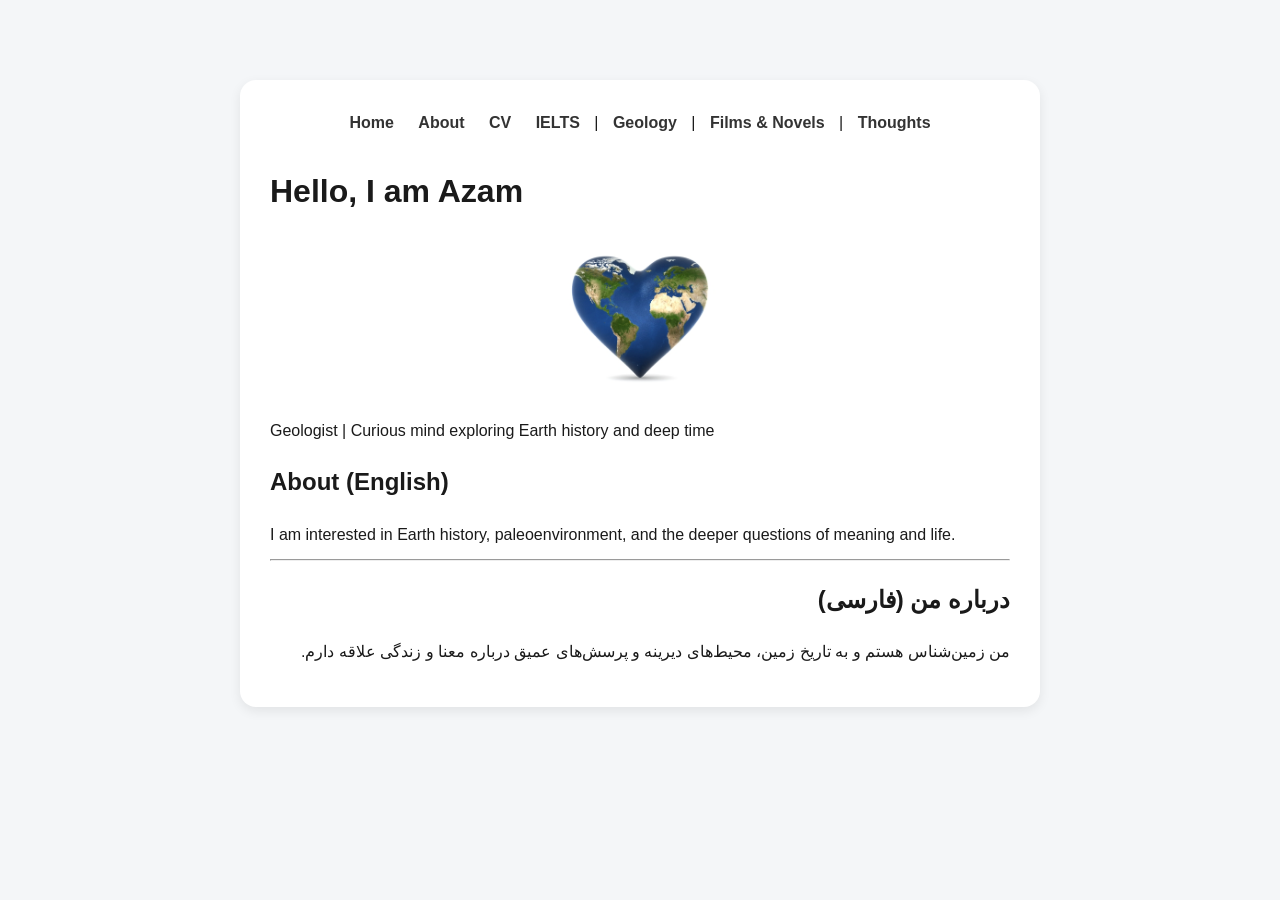
<file: index.html>
<!DOCTYPE html>
<html>
<head>
  <link rel="stylesheet" href="style.css">
  <title>Azam Gholamifard</title>
</head>
</div>
<body>
<div class="container">
<div class="menu">
  <a href="#home">Home</a>
  <a href="#about">About</a>
  <a href="#cv">CV</a>
  <a href="#">IELTS</a> |
  <a href="#">Geology</a> |
  <a href="#">Films & Novels</a> |
  <a href="#">Thoughts</a>
</div>

<h1 id="home">Hello, I am Azam</h1>

<img src="world-heart.jpg" alt="Azam" class="profile-pic">

<p>Geologist | Curious mind exploring Earth history and deep time</p>

<h2 id="about">About (English)</h2>

<p>
I am interested in Earth history, paleoenvironment, and the deeper questions of meaning and life.
</p>

<hr>

<h2 id="about-fa" dir="rtl">درباره من (فارسی)</h2>

<p dir="rtl">
من زمین‌شناس هستم و به تاریخ زمین، محیط‌های دیرینه و پرسش‌های عمیق درباره معنا و زندگی علاقه دارم.
</p>

</body>
</html>
</file>
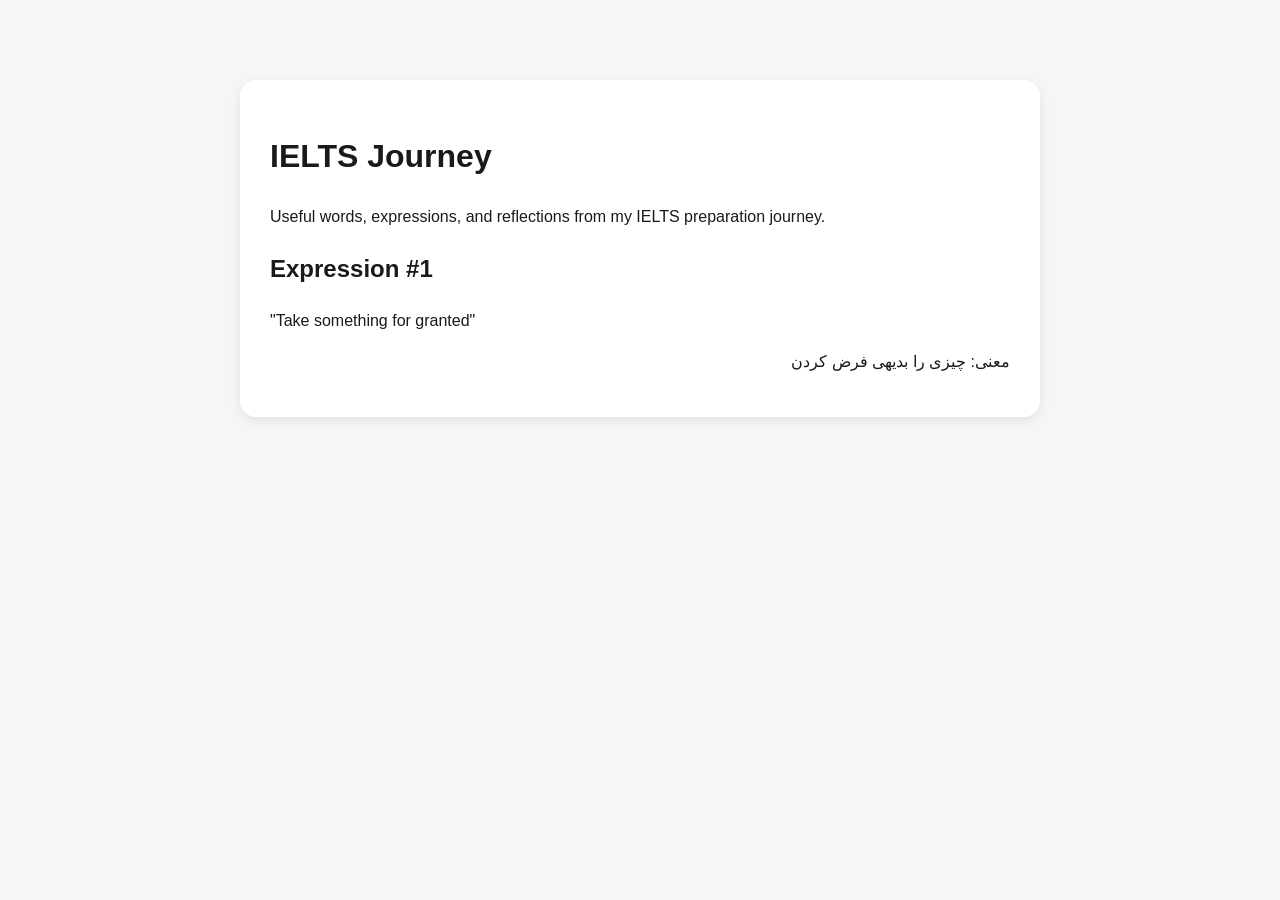
<file: ielts.html>
<!DOCTYPE html>
<html>

<head>
  <link rel="stylesheet" href="style.css">
  <title>IELTS Journey</title>
</head>

<body>

<div class="container">

<h1>IELTS Journey</h1>

<p>
Useful words, expressions, and reflections from my IELTS preparation journey.
</p>

<h2>Expression #1</h2>

<p>
"Take something for granted"
</p>

<div class="farsi">

<p>
معنی: چیزی را بدیهی فرض کردن
</p>

</div>

</div>

</body>
</html>
</file>
<file: style.css>
body {
  font-family: Arial, sans-serif;
  max-width: 800px;
  margin: 60px auto;
  padding: 20px;
  line-height: 1.6;
  background-color: #f4f6f8;
  color: #1a1a1a;
}

.container {
  background: white;
  padding: 30px;
  border-radius: 16px;
  box-shadow: 0 4px 12px rgba(0,0,0,0.08);
}

p {
  margin-bottom: 12px;
}
.menu {
  text-align: center;
  margin-bottom: 30px;
}

.menu a {
  margin: 0 10px;
  text-decoration: none;
  color: #333;
  font-weight: bold;
}

.menu a:hover {
  color: #0077cc;
}
.profile-pic {
  width: 160px;
  border-radius: 50%;
  display: block;
  margin: 20px auto;
}
.farsi {
  direction: rtl;
  text-align: right;
}
</file>
